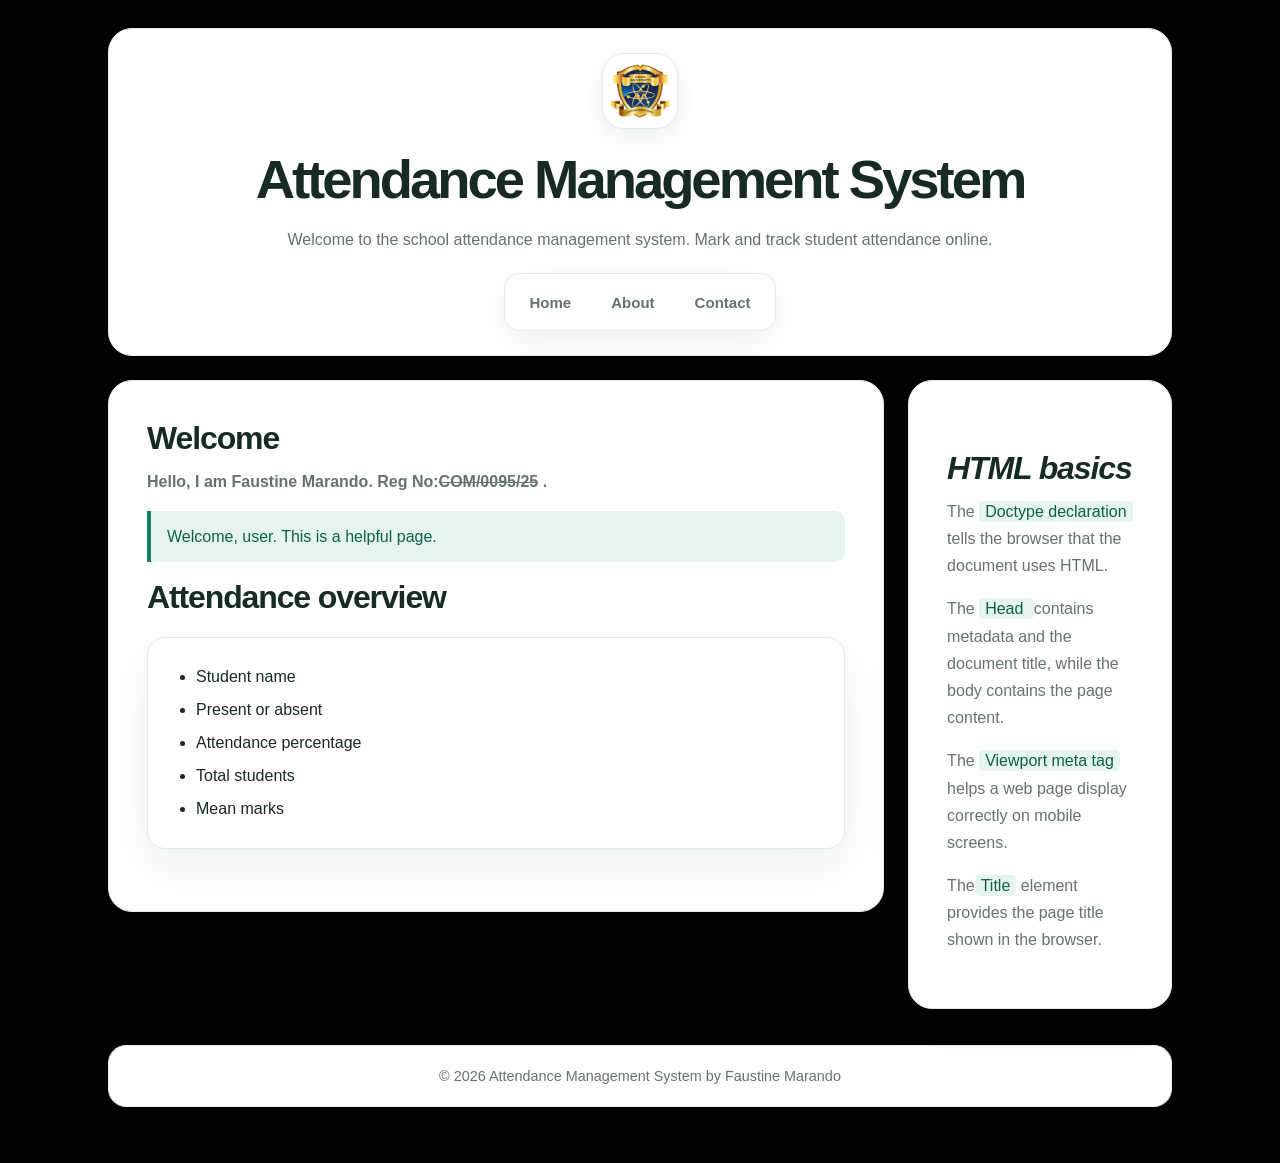
<file: index.html>
<!DOCTYPE html>
<html lang="en">
<head>
    <meta charset="UTF-8">
    <meta name="viewport" content="width=device-width, initial-scale=1.0">
    <title>School Online Attendance Management System</title>
    <link rel="stylesheet" href="css/style.css">
</head>
<body>
    <header>
        <img src="images/KIbabii-Logo.png" alt="Kibabii University Logo">
        <h1>Attendance Management System</h1>
        <p>Welcome to the school attendance management system. Mark and track student attendance online.</p>
        <nav aria-label="Main navigation">
            <a href="index.html" aria-current="page">Home</a>
            <a href="about.html">About</a>
            <a href="contact.html">Contact</a>
        </nav>
    </header>

    <main>
        <article>
            <h2>Welcome</h2>
            <p> <strong>Hello, I am Faustine Marando. Reg No:<del>COM/0095/25</del> .</strong></p>
            <p class="notice">Welcome, user. This is a helpful page.</p>

            <section aria-labelledby="attendance-details">
                <h2 id="attendance-details">Attendance overview</h2>
                <ul>
                    <li>Student name</li>
                    <li>Present or absent</li>
                    <li>Attendance percentage</li>
                    <li>Total students</li>
                    <li>Mean marks</li>
                </ul>
            </section>
        </article>
        <aside aria-label="HTML learning notes">
            <h2> <em>HTML basics</em></h2>
            <p>The <mark>Doctype declaration</mark> tells the browser that the document uses HTML.</p>
            <p>The <mark>Head </mark>contains metadata and the document title, while the body contains the page content.</p>
            <p>The <mark>Viewport meta tag</mark> helps a web page display correctly on mobile screens.</p>
            <p>The<mark>Title</mark>  element provides the page title shown in the browser.</p>
        </aside>
    </main>

    <footer>
        <p>&copy; 2026 Attendance Management System by Faustine Marando</p>
    </footer>
</body>
</html>
</file>
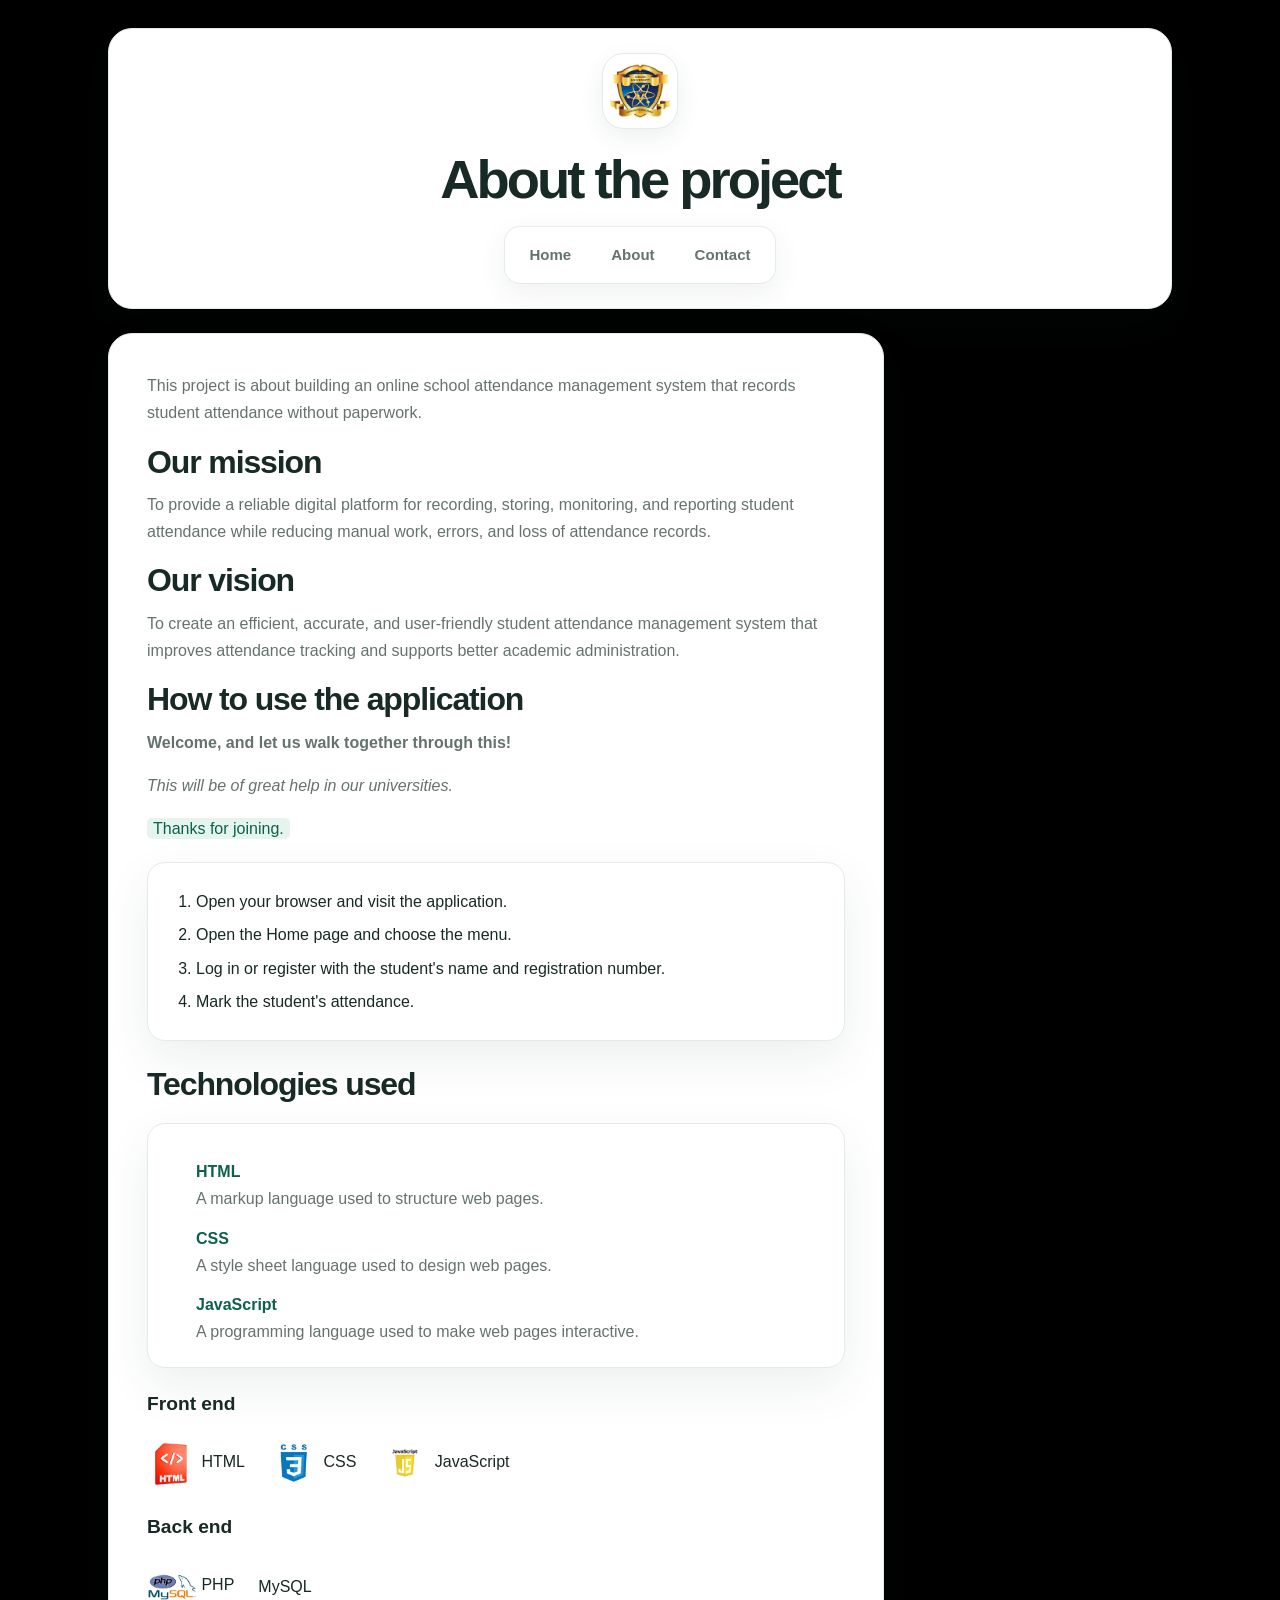
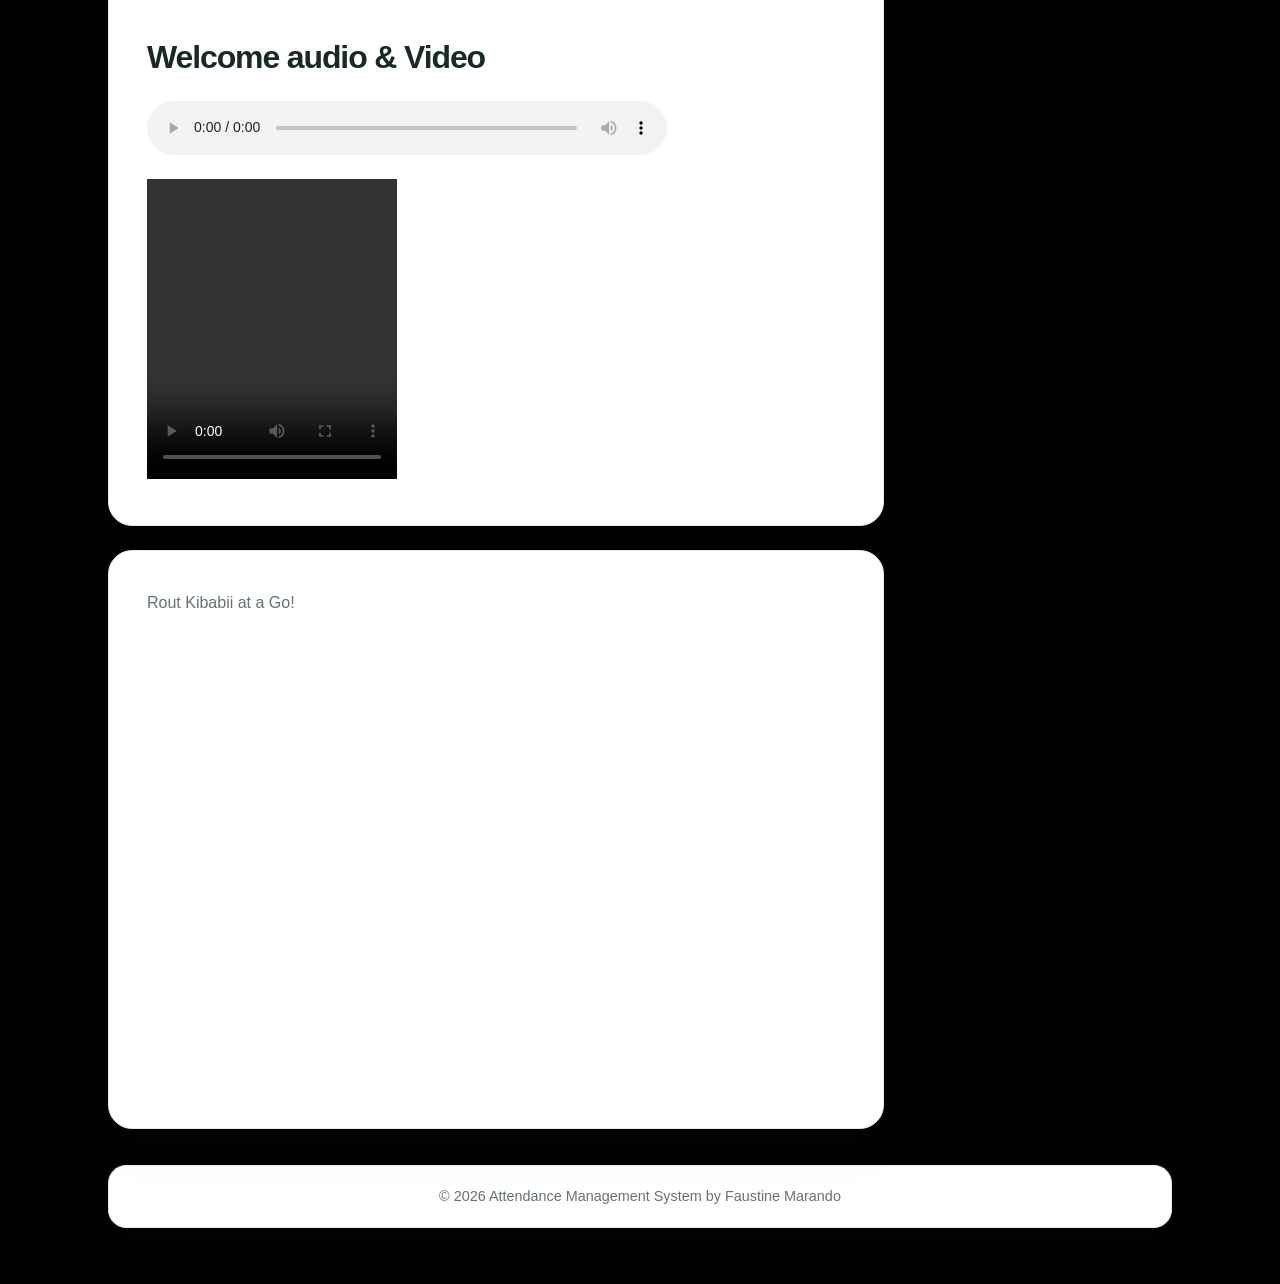
<file: about.html>
<!DOCTYPE html>
<html lang="en">
<head>
    <meta charset="UTF-8">
    <meta name="viewport" content="width=device-width, initial-scale=1.0">
    <title>About the Attendance Management System</title>
    <link rel="stylesheet" href="css/style.css">
</head>
<body>
    <header>
        <img src="images/KIbabii-Logo.png" alt="Kibabii University Logo">
        <h1>About the project</h1>
        <nav aria-label="Main navigation">
            <a href="index.html">Home</a>
            <a href="about.html" aria-current="page">About</a>
            <a href="contact.html">Contact</a>
        </nav>
    </header>

    <main>
        <article>
            <p>This project is about building an online school attendance management system that records student attendance without paperwork.</p>

            <section>
                <h2>Our mission</h2>
                <p>To provide a reliable digital platform for recording, storing, monitoring, and reporting student attendance while reducing manual work, errors, and loss of attendance records.</p>
            </section>

            <section>
                <h2>Our vision</h2>
                <p>To create an efficient, accurate, and user-friendly student attendance management system that improves attendance tracking and supports better academic administration.</p>
            </section>

            <section>
                <h2>How to use the application</h2>
                <p><strong>Welcome, and let us walk together through this!</strong></p>
                <p><em>This will be of great help in our universities.</em></p>
                <p><mark>Thanks for joining.</mark></p>
                <ol>
                    <li>Open your browser and visit the application.</li>
                    <li>Open the Home page and choose the menu.</li>
                    <li>Log in or register with the student's name and registration number.</li>
                    <li>Mark the student's attendance.</li>
                </ol>
            </section>

            <section>
                <h2>Technologies used</h2>
                <dl>
                    <dt>HTML</dt>
                    <dd>A markup language used to structure web pages.</dd>
                    <dt>CSS</dt>
                    <dd>A style sheet language used to design web pages.</dd>
                    <dt>JavaScript</dt>
                    <dd>A programming language used to make web pages interactive.</dd>
                </dl>

                <h3>Front end</h3>
                <ul class="technology-list">
                    <li><img src="images/html.png" alt="" width="50" height="50"> HTML</li>
                    <li><img src="images/css.jpg" alt="" width="50" height="50"> CSS</li>
                    <li><img src="images/js.png" alt="" width="50" height="50"> JavaScript</li>
                </ul>

                <h3>Back end</h3>
                <ul class="technology-list">
                    <li><img src="images/php$mysql.png" alt="" width="50" height="50"> PHP</li>
                    <li>MySQL</li>
                </ul>
            </section>

            <section>
                <h2>Welcome audio & Video</h2>
                <audio controls>
            <source src="Oceans (Where Feet May Fail) - Hillsong UNITED - Live in Israel(M4A_128K).m4a" type="audio/mp4">
            Your browser does not support the audio tag!
        </audio>
        <video controls width="250" height="300">
            <source src="WhatsApp Video 2026-11-21 at 2.56.20 PM.mp4" type="video/mp4">
             Your browser does not support the video tag!

        </video>
            </section>
        </article>
        <!-- Example iframe code -->
<section>
    <div id="maps">
        <p>Rout Kibabii at a Go!</p>
<iframe 
  src="https://maps.app.goo.gl/MhESvKrxtdYXsnn89" 
  width="401"
  height="450" 
  style="border:0;" 
  allowfullscreen="" 
  loading="lazy">
</iframe>
    </div>
</section>


    </main>
   

    <footer>
        <p>&copy; 2026 Attendance Management System  by Faustine Marando</p>
    </footer>
</body>
</html>
</file>
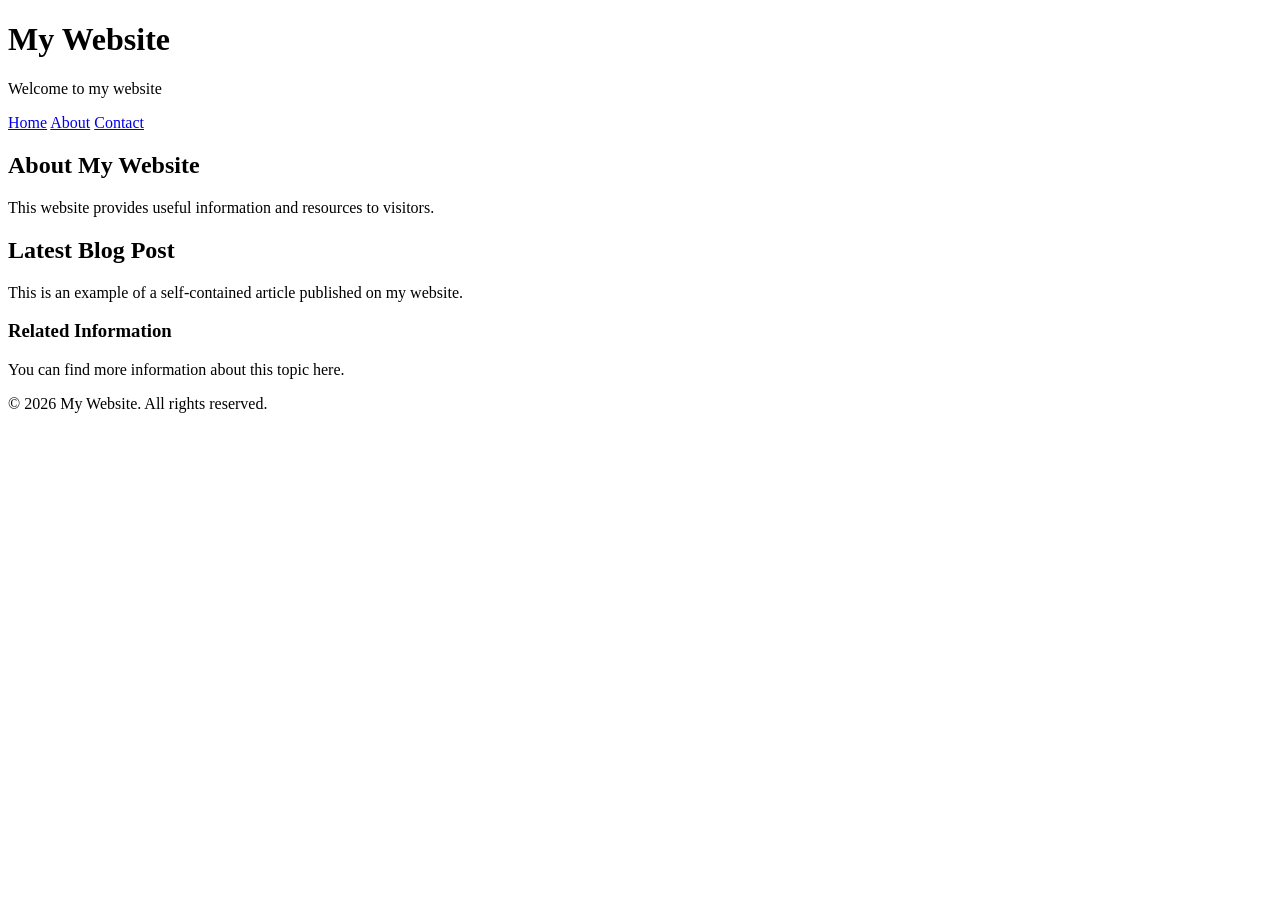
<file: complete.html>
<!DOCTYPE html>
<html lang="en">

<head>
    <meta charset="UTF-8">
    <meta name="viewport" content="width=device-width, initial-scale=1.0">
    <title>My Website</title>
</head>

<body>

    <header>
        <h1>My Website</h1>
        <p>Welcome to my website</p>
    </header>

    
    <nav>
        <a href="index.html">Home</a>
        <a href="about.html">About</a>
        <a href="contact.html">Contact</a>
    </nav>

    <main>

        <section>
            <h2>About My Website</h2>
            <p>
                This website provides useful information and
                resources to visitors.
            </p>
        </section>

        <article>
            <h2>Latest Blog Post</h2>
            <p>
                This is an example of a self-contained article
                published on my website.
            </p>
        </article>

        <aside>
            <h3>Related Information</h3>
            <p>
                You can find more information about this topic here.
            </p>
        </aside>

    </main>

    <footer>
        <p>&copy; 2026 My Website. All rights reserved.</p>
    </footer>

</body>

</html>
</file>
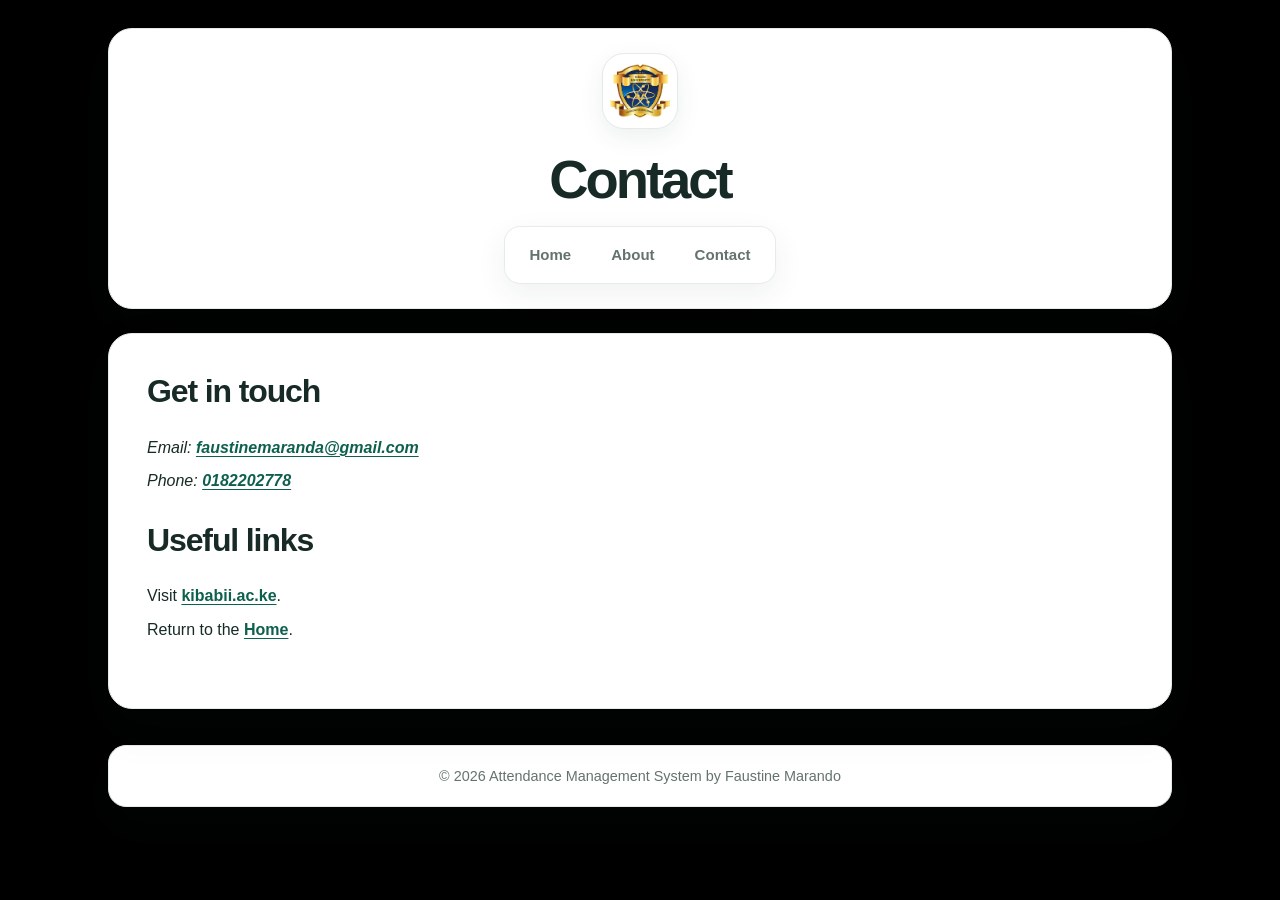
<file: contact.html>
<!DOCTYPE html>
<html lang="en">
<head>
    <meta charset="UTF-8">
    <meta name="viewport" content="width=device-width, initial-scale=1.0">
    <title>Contact</title>
    <link rel="stylesheet" href="css/style.css">
</head>
<body>
    <header>
        <img src="images/KIbabii-Logo.png" alt="Kibabii University Logo">
        <h1>Contact</h1>
        <nav aria-label="Main navigation">
            <a href="index.html">Home</a>
            <a href="about.html">About</a>
            <a href="contact.html" aria-current="page">Contact</a>
        </nav>
    </header>

    <main>
        <section>
            <h2>Get in touch</h2>
            <address>
                <ul class="contact-list">
                    <li>Email: <a href="mailto:faustinemaranda@gmail.com">faustinemaranda@gmail.com</a></li>
                    <li>Phone: <a href="tel:+254117113078">0182202778</a></li>
                </ul>
            </address>

            <h2>Useful links</h2>
            <ul class="contact-list">
                <li>Visit <a href="https://www.kibabii.ac.ke">kibabii.ac.ke</a>.</li>
                <li>Return to the <a href="index.html">Home</a>.</li>
            </ul>
        </section>
    </main>

    <footer>
        <p>&copy; 2026 Attendance Management System by Faustine Marando</p>
    </footer>
</body>
</html>
</file>
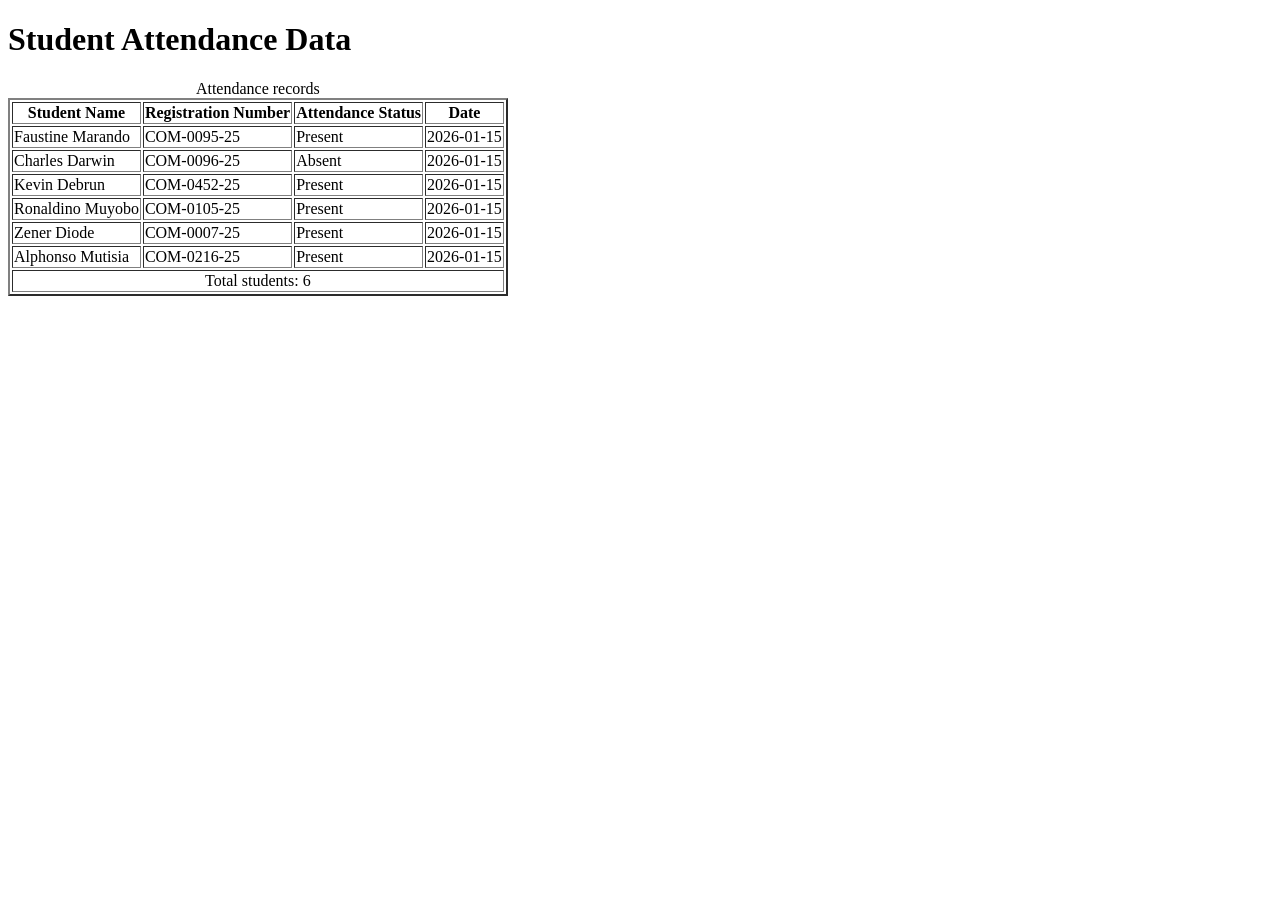
<file: data.html>
<!DOCTYPE html>
<html lang="en">
<head>
    <meta charset="UTF-8">
    <meta name="viewport" content="width=device-width, initial-scale=1.0">
    <title>Data display</title>
</head>
<body>
    <h1>Student Attendance Data</h1>
    <table border="2">
        <caption>Attendance records</caption>
            <thead>
                <tr>
                <th>Student Name</th>
                <th>Registration Number</th>
                <th>Attendance Status</th>
                <th rowspan="2">Date</th>
            </tr>
            </thead>
        <tbody>
        <tr>
            <td>Faustine Marando</td>
            <td>COM-0095-25</td>
            <td>Present</td>
            <td>2026-01-15</td>
        </tr>
        <tr>
            <td>Charles Darwin</td>
            <td>COM-0096-25</td>
            <td>Absent</td>
            <td>2026-01-15</td>
           
        </tr>
        <tr>
            <td>Kevin Debrun</td>
            <td>COM-0452-25</td>
            <td>Present</td>
            <td > 2026-01-15</td>
        </tr>
        <tr>
            <td>Ronaldino Muyobo</td>
            <td>COM-0105-25</td>
            <td>Present</td>
            <td>2026-01-15</td>
        </tr>
        <tr>
            <td>Zener Diode</td>
            <td>COM-0007-25</td>
            <td>Present</td>
            <td>2026-01-15</td>
        </tr>
        <tr>
            <td>Alphonso Mutisia</td>
            <td>COM-0216-25</td>
            <td>Present</td>
            <td>2026-01-15</td>
        </tr>
    </tbody>
    <tfoot>
        <tr>
            <td style="text-align: center;" colspan="4">Total students: 6</td>
        </tr>
    </tfoot>
    </table>
    
</body>
</html>
</file>
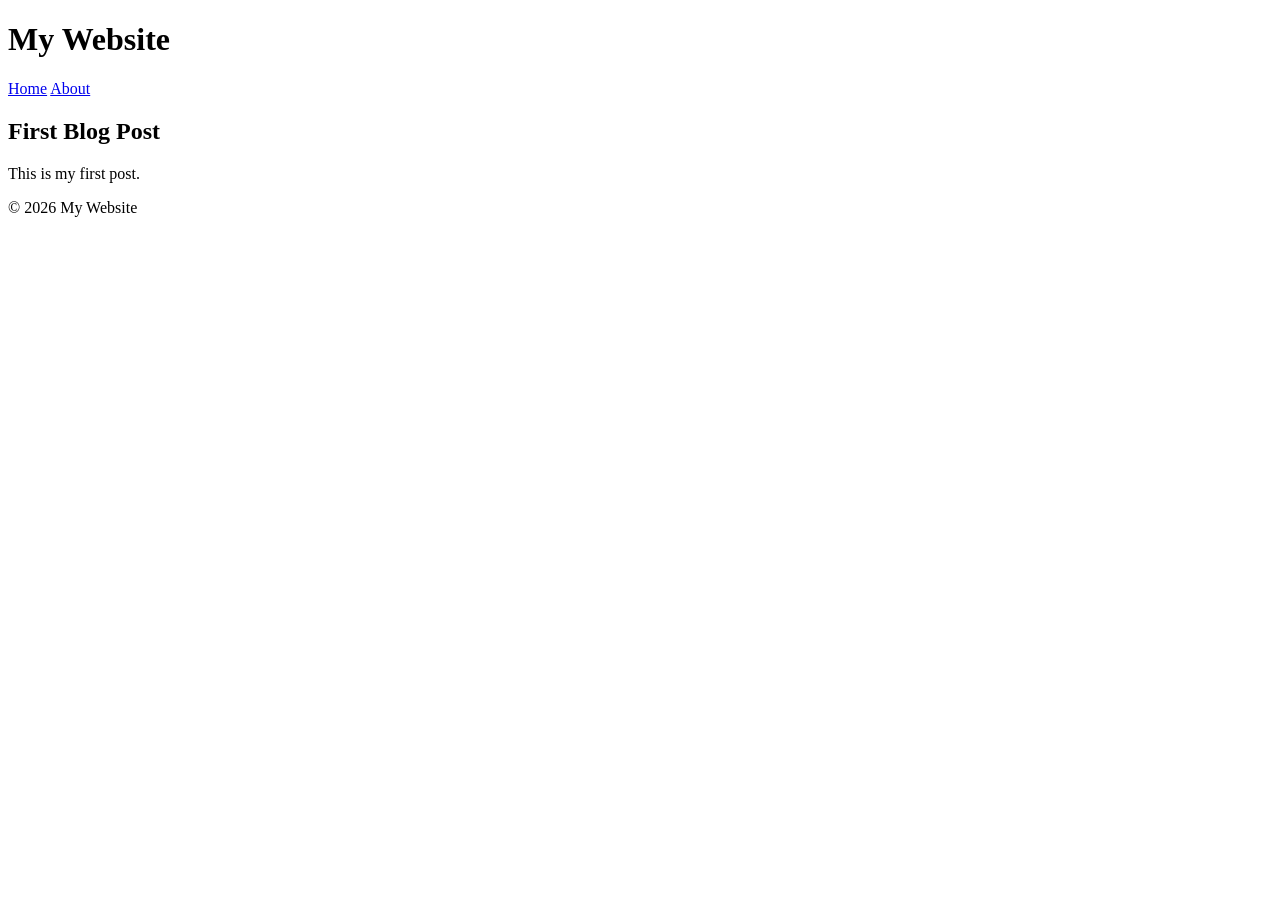
<file: semantic.html>
<!--
        Non-semantic structure
<div id="header"> 
<h1>My Website</h1> 
<div id="nav"> 
<a href="index.html">Home</a> 
<a href="about.html">About</a> 
</div> 
</div> 
<div id="main"> 
<div class="post"> 
<h2>First Blog Post</h2> 
<p>This is my first post.</p> 
</div> 
</div> 
<div id="footer"> 
<p>&copy; 2026 My Website</p> 
</div> 
-->

        <!--Semantic HTML5 structure-->
<!DOCTYPE html>
<html lang="en">
<head>
    <meta charset="UTF-8">
    <meta name="viewport" content="width=device-width, initial-scale=1.0">
    <title>My Website</title>
</head>

<body>

    <header>
        <h1>My Website</h1>

        <nav>
            <a href="index.html">Home</a>
            <a href="about.html">About</a>
        </nav>
    </header>

    <main>
        <article>
            <h2>First Blog Post</h2>
            <p>This is my first post.</p>
        </article>
    </main>

    <footer>
        <p>&copy; 2026 My Website</p>
    </footer>

</body>
</html>

<!--
header → introduction
nav → navigation
main → main content
section → group of related content
article → independent/self-contained content
aside → side/related content
footer → bottom information
-->
</file>
<file: css/style.css>
:root {
    color-scheme: light;
    --ink: #172a26;
    --muted: #64736e;
    --green: #147d64;
    --green-dark: #0e604e;
    --mint: #e5f4ed;
    --paper: #ffffff;
    --line: #e4ebe7;
    --shadow: 0 18px 48px rgba(27, 58, 48, 0.08);
}

* {
    box-sizing: border-box;
}

html {
    scroll-behavior: smooth;
}

body {
    max-width: 1120px;
    min-height: 100vh;
    margin: 0 auto;
    padding: 28px 28px 56px;
    color: var(--ink);
    background:black;
    font-family: Arial, Helvetica, sans-serif;
    font-size: 16px;
    line-height: 1.7;
}

header > img {
    display: block;
    width: 76px;
    height: 76px;
    margin: 0 auto 18px;
    padding: 7px;
    border: 1px solid var(--line);
    border-radius: 22px;
    background: var(--paper);
    box-shadow: 0 8px 24px rgba(27, 58, 48, 0.08);
    object-fit: contain;
}

h1,
h2,
h3 {
    color: var(--ink);
    font-family:sans-serif;
    font-weight: 800;
    line-height: 1.2;
}

h1 {
    margin: 32px 0 14px;
    font-size: clamp(2rem, 5vw, 3.4rem);
    letter-spacing: -0.055em;
}

h2 {
    margin: 30px 0 10px;
    font-size: clamp(1.45rem, 3vw, 2rem);
    letter-spacing: -0.035em;
}

h3 {
    margin: 24px 0 8px;
    font-size: 1.2rem;
}

p {
    margin: 0 0 16px;
    color: var(--muted);
}

nav {
    position: sticky;
    top: 12px;
    z-index: 5;
    display: flex;
    align-items: center;
    justify-content: center;
    gap: 6px;
    width: fit-content;
    max-width: 100%;
    margin: 0 auto 34px;
    padding: 7px;
    border: 1px solid rgba(228, 235, 231, 0.9);
    border-radius: 16px;
    background: rgba(255, 255, 255, 0.9);
    box-shadow: 0 10px 30px rgba(27, 58, 48, 0.07);
    backdrop-filter: blur(14px);
}

nav ul {
    display: flex;
    flex-wrap: wrap;
    gap: 6px;
    margin: 0;
    padding: 0;
    list-style: none;
}

nav a {
    display: inline-flex;
    align-items: center;
    min-height: 42px;
    padding: 8px 17px;
    border-radius: 11px;
    color: var(--muted);
    font-size: 0.94rem;
    font-weight: 700;
    text-decoration: none;
    transition: color 160ms ease, background 160ms ease, transform 160ms ease;
}

nav a:hover,
nav a:focus-visible {
    color: var(--green-dark);
    background: var(--mint);
    transform: translateY(-1px);
}

a {
    color: var(--green-dark);
    font-weight: 700;
    text-decoration-thickness: 1px;
    text-underline-offset: 3px;
}

a:hover {
    color: var(--green);
}

main p,
main ul,
main ol,
main dl,
main audio {
    max-width: 800px;
}

main ul,
main ol,
main dl {
    margin-top: 20px;
    margin-bottom: 24px;
    padding: 22px 28px 22px 48px;
    border: 1px solid var(--line);
    border-radius: 18px;
    background: var(--paper);
    box-shadow: var(--shadow);
}

.technology-list,
.contact-list {
    padding: 0;
    border: 0;
    border-radius: 0;
    background: transparent;
    box-shadow: none;
}

.technology-list {
    display: flex;
    flex-wrap: wrap;
    align-items: center;
    gap: 12px 24px;
    list-style: none;
}

.technology-list img {
    vertical-align: middle;
    object-fit: contain;
}

.contact-list {
    list-style: none;
}

.notice {
    padding: 12px 16px;
    border-left: 4px solid var(--green);
    border-radius: 0 10px 10px 0;
    background: var(--mint);
    color: var(--green-dark);
}

li {
    padding: 3px 0;
}

dt {
    margin-top: 12px;
    color: var(--green-dark);
    font-weight: 800;
}

dd {
    margin-left: 0;
    color: var(--muted);
}

mark {
    padding: 2px 6px;
    border-radius: 5px;
    color: var(--green-dark);
    background: var(--mint);
}

main {
    display: grid;
    grid-template-columns: minmax(0, 1fr) minmax(230px, 0.34fr);
    align-items: start;
    gap: 24px;
    margin: 0 auto;
}

main > :only-child {
    grid-column: 1 / -1;
}

main > section,
main > article,
main > aside {
    min-width: 0;
    padding: clamp(22px, 4vw, 38px);
    border: 1px solid var(--line);
    border-radius: 24px;
    background: var(--paper);
    box-shadow: var(--shadow);
}

main > section,
main > article {
    grid-column: 1;
}

main > aside {
    grid-column: 2;
    grid-row: 1 / span 2;
}

article h2,
section h2 {
    margin-top: 0;
}

audio {
    display: block;
    width: min(100%, 520px);
    margin: 24px 0;
}

header {
    margin-bottom: 24px;
    padding: 24px;
    border: 1px solid var(--line);
    border-radius: 24px;
    background: var(--paper);
    box-shadow: var(--shadow);
    text-align: center;
}

header > h1 {
    margin-top: 8px;
}

header > p {
    margin-bottom: 20px;
}

header > nav {
    margin-bottom: 0;
}

footer {
    margin-top: 36px;
    padding: 18px;
    border: 1px solid var(--line);
    border-radius: 18px;
    background: var(--paper);
    box-shadow: var(--shadow);
    color: var(--muted);
    text-align: center;
}

footer p {
    margin: 0;
    font-size: 0.9rem;
}

@media (max-width: 700px) {
    body {
        padding: 20px 16px 40px;
    }

    nav {
        position: static;
        width: 100%;
        margin-bottom: 26px;
    }

    header {
        padding: 20px 16px;
    }

    nav a {
        min-height: 40px;
        padding: 7px 12px;
    }

    main {
        grid-template-columns: minmax(0, 1fr);
    }
    .mapGo{
        padding-top: 30px;

    }
    #maps{
        background-color: white;
        display : flex;
        flex-direction:column;
        justify-content: center;
        padding-top: 30px;
        border-radius: 2px;
        padding-left:0px;
        padding-right: 0px;
    }
    #maps p{
        color:black;
        font-size:2em;
    }

    main > section,
    main > article,
    main > aside {
        grid-column: 1;
        grid-row: auto;
    }

}

@media (prefers-reduced-motion: reduce) {
    *,
    *::before,
    *::after {
        scroll-behavior: auto !important;
        transition-duration: 0.01ms !important;
    }
}
</file>
